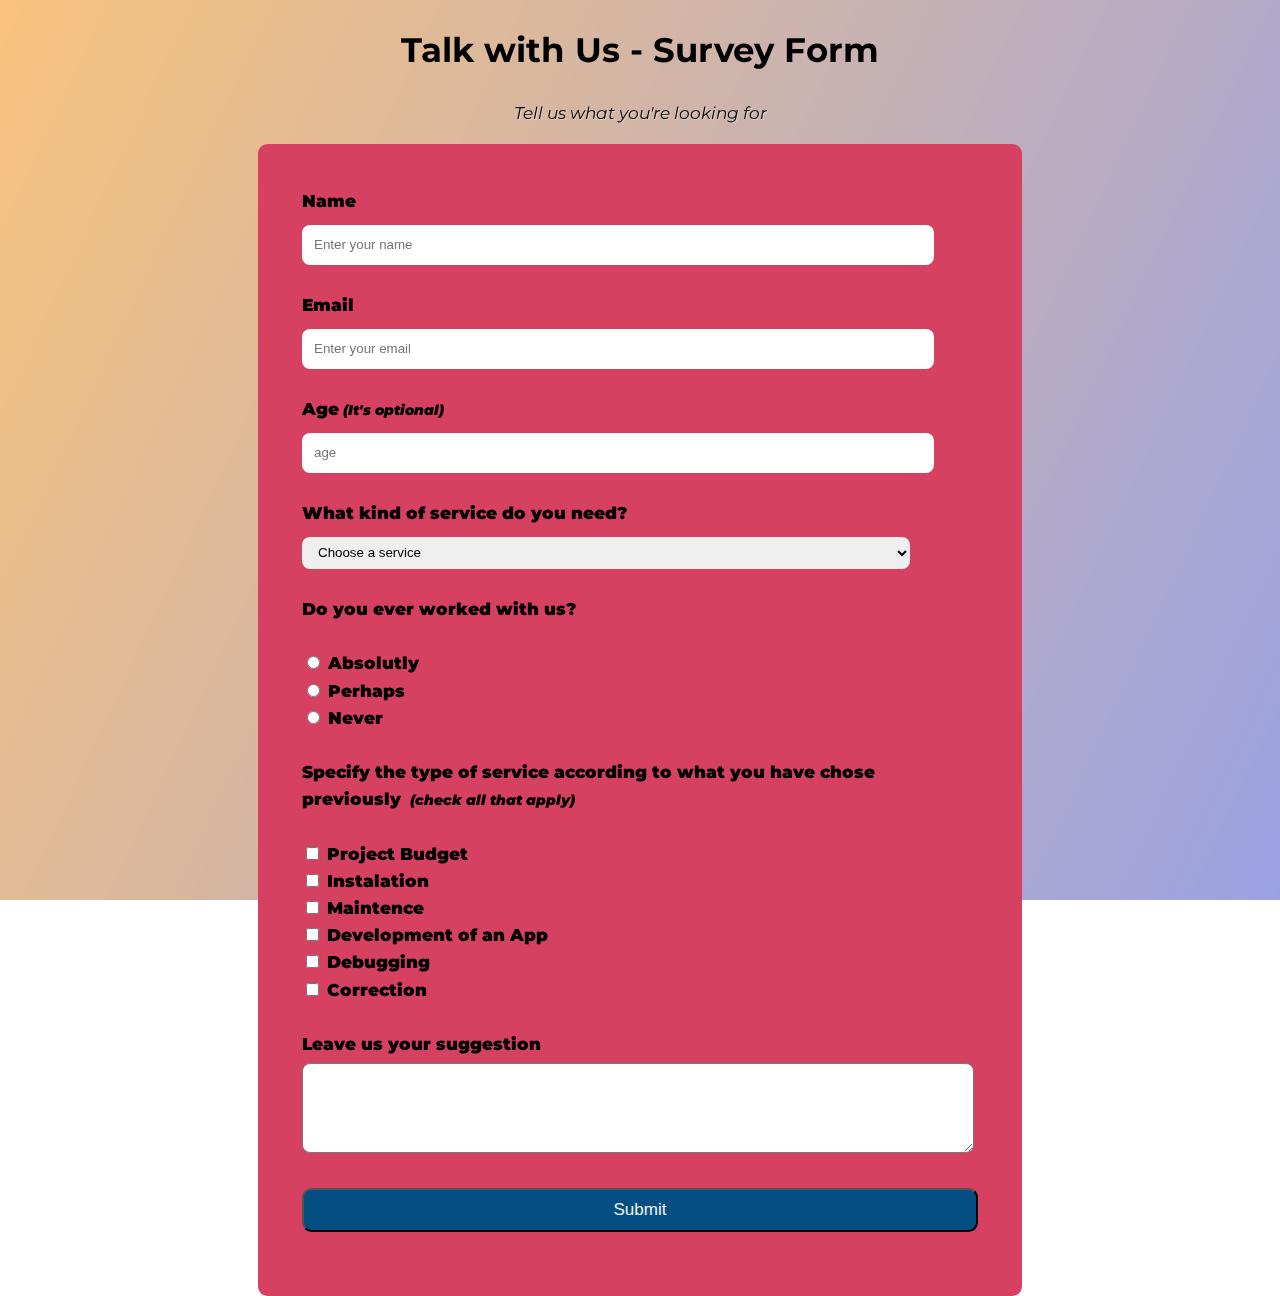
<file: Survey/index.html>
<!DOCTYPE html>
<html lang="en">
<head>
	<meta charset="utf-8">
	<title>Survey Form</title>

	<link rel="stylesheet" type="text/css" href="_css/style.css">

</head>
<body>
	<h1 id="title">Talk with Us - Survey Form</h1>
	<p id="description"><b>Tell us what you're looking for<b></p>

	<form id="survey-form" action="">
		<div class="input-headings">
		<label for="name">Name</label>
		<input id="name-label" type="text" name="name" placeholder="Enter your name" maxlength="100" class="form-inputs"required>
		<br>

		<label for="email">Email</label>
		<input id="email-label" type="email" name="email"placeholder="Enter your email" class="form-inputs" required><br>
		

		<label for="number">Age<span class="small">(It's optional)</span></label>
		<input id="number-label" type="number" name="number" placeholder="age" min="18" max="90" class="form-inputs"><br>



		<label for="dropdown" id="service"><b>What kind of service do you need?<b></label>
		<select id="dropdown" class="form-inputs">
		  	<option value="Choose a service" disabled selected>Choose a service</option>
			<option value="Graphic Design">Ghaphic Design</option>
			<option value="Computer Network">Computer Network</option>
			<option value="Software Development">Software Development</option>
			<option value="Home Automation">Home Automation</option>
			<option value="Other">Other</option>
		</select><br>

		<label for="work"><b>Do you ever worked with us?<b></label>
		<br>
		<br>
		<input id="work" type="radio" name="option" value="absolutly">
		<label for="work">Absolutly</label>
		<br>
		
		<input id="work" type="radio" name="option" value="perhaps">
		<label for="work">Perhaps</label>
		<br>
	
		<input id="work" type="radio" name="option" value="never">
		<label for="work">Never</label>
		<br><br>
	
		<label for="checkbox"><b>Specify the type of service according to what you have chose previously <span class="small">(check all that apply)</span><b></label><br><br>
		<input id="checkbox" type="checkbox" name="features" value="budget">
		<label for="checkbox">Project Budget</label><br>

		<input id="checkbox" type="checkbox" name="features" value="instalation">
		<label for="checkbox">Instalation</label><br>

		<input id="checkbox" type="checkbox" name="features" value="maintance">
		<label for="checkbox">Maintence</label><br>

		<input id="checkbox" type="checkbox" name="features" value="development">
		<label id="checkbox">Development of an App</label><br>

		<input id="checkbox" type="checkbox" name="features" value="debugging">
		<label for="checkbox">Debugging</label><br>

		<input id="checkbox" type="checkbox" name="features" value="correction">
		<label for="checkbox">Correction</label><br><br>

		<label for="comment">Leave us your suggestion</label>
		<textarea type="text" id="comment" name="suggestion" rows="5" cols="90" placeholder="Write your suggestion...">	
		</textarea>
		<br><br>

		<button class="submit-btn" id="submit" type="submit" value="submit-sugg">Submit</button>
	  </div>
	</form>
</body>
</html>
</file>
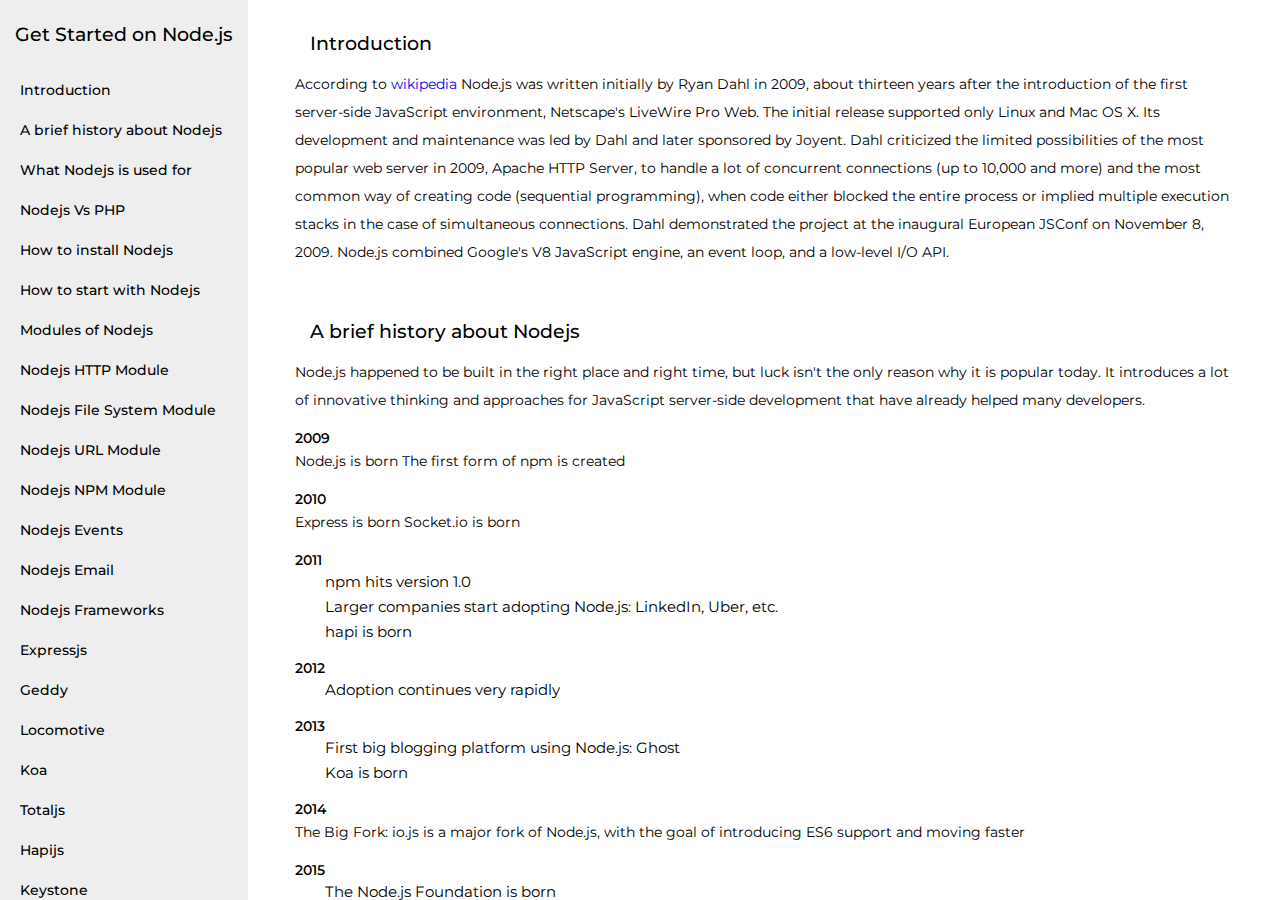
<file: TecnicalDocumentationPage/index.html>
<!DOCTYPE html>
<html lang="eng">
  <head>
    <meta charset="utf-8" />
    <meta name="viewport" content="width-device-width, initial-scale=1.0" />

    <!-- custom css link file -->
    <link rel="stylesheet" href="css/style.css" />
    <title>Tecnical Documentation - Node.js</title>
  </head>

  <body>
    <!-- navbar -->
    <nav id="navbar">
      <header>Get Started on Node.js</header>
      <ul>
        <li><a class="nav-link" href="#Introduction">Introduction</a></li>
        <li>
          <a class="nav-link" href="#A_brief_history_about_Nodejs">A brief history about Nodejs</a>
        </li>
        <li>
          <a class="nav-link" href="#What_Nodejs_is_used_for">What Nodejs is used for</a>
        </li>
        <li><a class="nav-link" href="#Nodejs_Vs_PHP">Nodejs Vs PHP</a></li>
        <li><a class="nav-link" href="#How_to_install_Nodejs">How to install Nodejs</a></li>
        <li>
          <a class="nav-link" href="#How_to_start_with_Nodejs"
            >How to start with Nodejs</a
          >
        </li>
        <li><a class="nav-link" href="#Modules_of_Nodejs">Modules of Nodejs</a></li>

        <li><a class="nav-link" href="#Nodejs_HTTP_Module">Nodejs HTTP Module</a></li>

        <li>
          <a class="nav-link" href="#Nodejs_File_System_Module">Nodejs File System Module</a>
        </li>
        <li><a class="nav-link" href="#Nodejs_URL_Module">Nodejs URL Module</a></li>
        <li><a class="nav-link" href="#Nodejs_NPM_Module">Nodejs NPM Module</a></li>
        <li><a class="nav-link" href="#Nodejs_Events">Nodejs Events</a></li>
        <li><a class="nav-link" href="#Nodejs_Email">Nodejs Email</a></li>
        <li>
          <a class="nav-link" href="#Nodejs_Frameworks">Nodejs Frameworks</a>
        </li>
        <li><a class="nav-link" href="#Expressjs">Expressjs</a></li>
        <li><a class="nav-link" href="#Geddy">Geddy</a></li>
        <li><a class="nav-link" href="#Locomotive">Locomotive</a></li>
        <li><a class="nav-link" href="#Koa">Koa</a></li>
        <li><a class="nav-link" href="#Totaljs">Totaljs</a></li>
        <li><a class="nav-link" href="#Hapijs">Hapijs</a></li>
        <li><a class="nav-link" href="#Keystone">Keystone</a></li>
        <li><a class="nav-link" href="#Derbyjs">Derbyjs</a></li>
        <li><a class="nav-link" href="#Sailsjs">Sailsjs</a></li>
        <li><a class="nav-link" href="#Mojito">Mojito</a></li>
        <li><a class="nav-link" href="#Restify">Restify</a></li>
        <li><a class="nav-link" href="#Loopback">Loopback</a></li>
        <li><a class="nav-link" href="#Frisby">Frisby</a></li>
        <li><a class="nav-link" href="#Chocolatejs">chocolatejs</a></li>
      </ul>
    </nav>

    <!-- main starts -->
    <main id="main-doc">
      <section class="main-section" id="Introduction">
        <header>Introduction</header>
        <p>
          According to
          <a href="https://en.wikipedia.org/wiki/Node.js">wikipedia</a> Node.js
          was written initially by Ryan Dahl in 2009, about thirteen years after
          the introduction of the first server-side JavaScript environment,
          Netscape's LiveWire Pro Web. The initial release supported only Linux
          and Mac OS X. Its development and maintenance was led by Dahl and
          later sponsored by Joyent. Dahl criticized the limited possibilities
          of the most popular web server in 2009, Apache HTTP Server, to handle
          a lot of concurrent connections (up to 10,000 and more) and the most
          common way of creating code (sequential programming), when code either
          blocked the entire process or implied multiple execution stacks in the
          case of simultaneous connections. Dahl demonstrated the project at the
          inaugural European JSConf on November 8, 2009. Node.js combined
          Google's V8 JavaScript engine, an event loop, and a low-level I/O API.
        </p>

        </div>
      </section>
      <section class="main-section" id="A_brief_history_about_Nodejs">
        <header>A brief history about Nodejs</header>
        <p>
          Node.js happened to be built in the right place and right time, but
          luck isn't the only reason why it is popular today. It introduces a
          lot of innovative thinking and approaches for JavaScript server-side
          development that have already helped many developers.
        </p>

        <div class="date">
          <span>2009</span>
          <p>Node.js is born The first form of npm is created</p>
        </div>

        <div class="date">
          <span>2010</span>
          <p>Express is born Socket.io is born</p>
        </div>

        <div class="date">
          <span>2011</span>
          <ul>
            <li>npm hits version 1.0</li>
            <li>
              Larger companies start adopting Node.js: LinkedIn, Uber, etc.
            </li>
            <li>hapi is born</li>
          </ul>
        </div>

        <div class="date">
          <span>2012</span>
          <ul>
            Adoption continues very rapidly
          </ul>
        </div>

        <div class="date">
          <span>2013</span>
          <ul>
            <li>First big blogging platform using Node.js: Ghost</li>
            <li>Koa is born</li>
          </ul>
        </div>

        <div class="date">
          <span>2014</span>
          <p>
            The Big Fork: io.js is a major fork of Node.js, with the goal of
            introducing ES6 support and moving faster
          </p>
        </div>

        <div class="date">
          <span>2015</span>
          <ul>
            <li>The Node.js Foundation is born</li>
            <li>IO.js is merged back into Node.js</li>
            <li>npm introduces private modules</li>
            <li>Node.js 4 (versions 1, 2 and 3 never previously released)</li>
          </ul>
        </div>

        <div class="date">
          <span>2016</span>
          <ul>
            <li>The leftpad incident</li>
            <li>Yarn is born</li>
            <li>Node.js 6</li>
          </ul>
        </div>

        <div class="date">
          <span>2017</span>
          <ul>
            <li>npm focuses more on security</li>
            <li>Node.js 8</li>
            <li>HTTP/2</li>
            <li>
              V8 introduces Node.js in its testing suite, officially making
              Node.js a target for the JS engine, in addition to Chrome
            </li>
            <li>3 billion npm downloads every week</li>
          </ul>
        </div>

        <div class="date">
          <span>2018</span>
          <ul>
            <li>Node.js 10</li>
            <li>ES modules .mjs experimental support</li>
            <li>Node.js 11</li>
          </ul>
        </div>

        <div class="date">
          <span>2019</span>
          <ul>
            <li>Node.js 12</li>
            <li>Node.js 13</li>
          </ul>
        </div>

        <div class="date">
          <span>2020</span>
          <ul>
            <li>Node.js 14</li>
            <li>Node.js 15</li>
          </ul>
        </div>

        <div class="date">
          <span>2021</span>
          <ul>
            <li>Node.js 16</li>
            <li>Node.js 17</li>
          </ul>
        </div>
      </section>
      <section class="main-section" id="What_Nodejs_is_used_for">
        <header>What Nodejs is used for</header>
        <p>
          Node.js has proved itself useful for developing applications that make
          use of the ability to run JavaScript both on the client as well as on
          the server side. According to a survey made by the Node.js Foundation,
          whose mission is to enable widespread adoption and help accelerate the
          development of Node.js, web applications are the top use case, with a
          share of 85%. But as the examples below illustrate, they are not the
          only one.
        </p>
        <ul>
          <li>Chat applications</li>
          <li>Streaming applications</li>
          <li>Command-line applications</li>
          <li>Browser games</li>
          <li>Embedded systems</li>
        </ul>
      </section>
      <section class="main-section" id="Nodejs_Vs_PHP">
        <header>Nodejs Vs PHP</header>
        <p>
          PHP and Node.js are two of the major backend technologies that power
          web applications. PHP is older between the two, so it naturally has a
          larger community and major projects in its kitty. That said, the PHP
          community has started realizing a lack of relevant and updated
          projects. Surprisingly, this is exactly where Node.js is most
          successful- building a strong user base across projects meant for
          modern-day use cases.
        </p>

        <p>
          PHP is among the most reliable server-side scripting languages in the
          employ of giants like Facebook, Wikipedia, and Tumblr. This language
          has been around since 1995 and continually benefits from a large
          community that’s sprouted around it.
          <a href="https://www.simform.com/blog/nodejs-vs-php/">[learn more]</a>
        </p>

        <p>
          Although it’s synchronous and works well only with a central server in
          place, it has several built-in functions and libraries that make
          building e-commerce and CMS websites super easy.
        </p>

        <p>
          Launched in 2009, Node.js has quickly established its dominance in key
          web-application categories. Used by LinkedIn, Netflix, Medium, and
          other big players, its popular asynchronous architecture gives it the
          efficiency and speed crucial for the handling of queries.
        </p>

        <p>
          While PHP is a scripting language and Node.js is a runtime
          environment, both are widely used as backend technologies for web-app
          development. With the help of libraries, frameworks, and APIs, both
          Node.js and PHP prove ideal for an array of projects.
          <a href="https://www.simform.com/blog/nodejs-vs-php/">[learn more]</a>
        </p>
      </section>
      <section class="main-section" id="How_to_install_Nodejs">
        <header>How to install Nodejs</header>

        <p>
          According to the website <a>nodejs.dev</a> Node.js can be installed in
          different ways. They highlights the most common and convenient ones.
          Official packages for all the major platforms are available at
          <a href="https://nodejs.dev/download/">https://nodejs.dev/download/</a
          >.<br />
          One very convenient way to install Node.js is through a package
          manager. In this case, every operating system has its own. Other
          package managers for MacOS, Linux, and Windows are listed in
          <a
            href="https://nodejs.dev/download/package-manager/
          "
            >https://nodejs.dev/download/package-manager/.</a
          ><br /><br />
          <code class="code">nvm</code> is a popular way to run Node.js. It allows you to
          easily switch the Node.js version, and install new versions to try and
          easily rollback if something breaks, for example. It is also very
          useful to test your code with old Node.js versions.<br />
          See
          <a href="https://github.com/nvm-sh/nvm "
            >https://github.com/nvm-sh/nvm
          </a>
          for more information about this option. In any case, when Node.js is
          installed you'll have access to the node executable program in the
          command line.
        </p>
      </section>
      <section class="main-section" id="How_to_start_with_Nodejs">
        <header>How to start with Nodejs</header>
        <p>A simple hello word program in Node.js</p>
        <div class="code">
          <pre>
            <code>
            var http = require('http');
          
            http.createServer(function (req, res) {
              res.writeHead(200, {'Content-Type': 'text/plain'});
              res.end('Hello World!');
            }).listen(8080);
          </code>
          </pre>
        </div>
      </section>
      <section class="main-section" id="Modules_of_Nodejs">
        <header>Modules of Nodejs</header>

        <p>
          Module in Node.js is a simple or complex functionality organized in
          single or multiple JavaScript files which can be reused throughout the
          Node.js application. Each module in Node.js has its own context, so it
          cannot interfere with other modules or pollute global scope. Also,
          each module can be placed in a separate .js file under a separate
          folder.
        </p>

        <p>
          Node.js implements CommonJS modules standard. CommonJS is a group of
          volunteers who define JavaScript standards for web server, desktop,
          and console application.
        </p>
        <h4>Node.js Module Types</h4>

        <p>Node.js includes three types of modules:</p>

        <ol>
          <li>Core Modules</li>
          <li>Local Modules</li>
          <li>Third Party Modules</li>
        </ol>
      </section>
      <section class="main-section" id="Nodejs_HTTP_Module">
        <header>Nodejs HTTP Module</header>

        <p>
          The Built-in HTTP Module Node.js has a built-in module called HTTP,
          which allows Node.js to transfer data over the Hyper Text Transfer
          Protocol (HTTP). To include the HTTP module, use the require() method:
          var http = require('http');
        </p>

        <div class="code">
          <pre>
              <code>
              var http = require('http');
                //create a server object:
                http.createServer(function (req, res) {
                  res.write('Hello World!'); //write a response to the client
                  res.end(); //end the response
                }).listen(8080); //the server object listens on port 8080
            </code>
          </pre>
        </div>
      </section>
      <section class="main-section" id="Nodejs_File_System_Module">
        <header>Nodejs File System Module</header>
        <p>
          The Node.js file system module allows you to work with the file system
          on your computer.
        </p>

        <p>
          To include the File System module, use the
          <code class="code">require()</code> method:
        </p>

        <div class="code">
          <pre><code>var fs = require('fs');</code></pre>
        </div>

        <p>Common use for the File System module:</p>

        <ul>
          <li>Read files</li>
          <li>Create files</li>
          <li>Update files</li>
          <li>Delete files</li>
          <li>Rename files</li>
        </ul>

        <p>
          Create a Node.js file that reads the HTML file, and return the
          content:
        </p>

        <div class="code">
          <pre>
            <code>
              var http = require('http');
              var fs = require('fs');
              http.createServer(function (req, res) {
                fs.readFile('demofile1.html', function(err, data) {
                  res.writeHead(200, {'Content-Type': 'text/html'});
                  res.write(data);
                  return res.end();
                });
              }).listen(8080);
            </code>
          </pre>
        </div>

        <h4>Create Files</h4>
        <p>The File System module has methods for creating new files:</p>

        <ul>
          <li>fs.appendFile()</li>
          <li>fs.open()</li>
          <li>fs.writeFile()</li>
        </ul>
        <p>
          The <code>fs.appendFile()</code> method appends specified content to a
          file. If the file does not exist, the file will be created:
        </p>

        <p>Create a new file using the <code class="code">appendFile()</code> method:</p>

        <div class="code">
          <pre>
              <code>
                var fs = require('fs');
                fs.appendFile('mynewfile1.txt', 'Hello content!', function (err) {
                  if (err) throw err;
                  console.log('Saved!');
                });
              </code>
            </pre>
        </div>
      </section>
      <section class="main-section" id="Nodejs_URL_Module">
        <header>Nodejs URL Module</header>

        <p>The URL module splits up a web address into readable parts.</p>

        <p>To include the URL module, use the require() method:</p>

        <code class="code">var url = require('url');</code>

        <p>
          Parse an address with the <code class="code">url.parse()</code> method, and it will
          return a URL object with each part of the address as properties:
        </p>

        <p>Split a web address into readable parts:</p>
        <div class="code">
          <pre>
            <code>
          
            var url = require('url');
            var adr = 'http://localhost:8080/default.htm?year=2017&month=february';
            var q = url.parse(adr, true);
            console.log(q.host); //returns 'localhost:8080'
            console.log(q.pathname); //returns '/default.htm'
            console.log(q.search); //returns '?year=2017&month=february'
            var qdata = q.query; //returns an object: { year: 2017, month: 'february' }
            console.log(qdata.month); //returns 'february'
          </code>
                </pre>
        </div>
      </section>
      <section class="main-section" id="Nodejs_NPM_Module">
        <header>Nodejs NPM Module</header>

        <h4>What is NPM?</h4>
        <p>
          NPM is a package manager for Node.js packages, or modules if you like.
        </p>

        <p>
          www.npmjs.com hosts thousands of free packages to download and use.
        </p>

        <p>
          The NPM program is installed on your computer when you install Node.js
        </p>

        <h4>What is a Package?</h4>
        <p>
          A package in Node.js contains all the files you need for a module.
        </p>

        <p>Modules are JavaScript libraries you can include in your project</p>

        <h4>Download a Package</h4>
        <p>Downloading a package is very easy.</p>

        <p>
          Open the command line interface and tell NPM to download the package
          you want.
        </p>

        <p>I want to download a package called "upper-case":</p>
        <p>Download "upper-case":</p>

        <code class="code">C:\Users\Your Name>npm install upper-case</code>

        <p>Now you have downloaded and installed your first package!</p>

        <p>
          NPM creates a folder named "node_modules", where the package will be
          placed. All packages you install in the future will be placed in this
          folder. My project now has a folder structure like this:
        </p>

        <code class="code">C:\Users\My Name\node_modules\upper-case</code>

        <h4>Using a Package</h4>
        <p>Once the package is installed, it is ready to use.</p>

        <p>
          Include the "upper-case" package the same way you include any other
          module:
        </p>
        <code class="code">var uc = require('upper-case');</code>

        <p>
          Create a Node.js file that will convert the output "Hello World!" into
          upper-case letters:
        </p>
        <div class="code">
          <pre>
            <code>
              var http = require('http');
              var uc = require('upper-case');
              http.createServer(function (req, res) {
                res.writeHead(200, {'Content-Type': 'text/html'});
                res.write(uc.upperCase("Hello World!"));
                res.end();
              }).listen(8080);
            </code>
         </pre>
        </div>

        <p>
          Save the code above in a file called "demo_uppercase.js", and initiate
          the file:
        </p>

        <p>Initiate demo_uppercase:</p>

        <code class="code">C:\Users\Your Name>node demo_uppercase.js</code>
      </section>
      <section class="main-section" id="Nodejs_Events">
        <header>Nodejs Events</header>

        <p>Node.js is perfect for event-driven applications.</p>
        <h4>Events in Node.js</h4>
        <p>
          Every action on a computer is an event. Like when a connection is made
          or a file is opened.
        </p>

        <p>
          Objects in Node.js can fire events, like the readStream object fires
          events when opening and closing a file:
        </p>
        <div class="code">
          <pre>
            <code>
              var fs = require('fs');
              var rs = fs.createReadStream('./demofile.txt');
              rs.on('open', function () {
                console.log('The file is open');
              });
            </code>
          </pre>
        </div>
        

        <h4>Events Module</h4>
        <p>
          Node.js has a built-in module, called "Events", where you can create-,
          fire-, and listen for- your own events.
        </p>

        <p>
          To include the built-in Events module use the require() method. In
          addition, all event properties and methods are an instance of an
          EventEmitter object. To be able to access these properties and
          methods, create an EventEmitter object:
        </p>

        <div class="code">
          <pre>
            <code>
              var events = require('events');
              var eventEmitter = new events.EventEmitter();
            </code>
          </pre>
        </div>
      </section>
      <section class="main-section" id="Nodejs_Email">
        <header>Nodejs Email</header>

        <h4>The Nodemailer Module</h4>
        <p>
          The Nodemailer module makes it easy to send emails from your computer.
        </p>

        <p>The Nodemailer module can be downloaded and installed using npm:</p>
        <code class="code">C:\Users\Your Name>npm install nodemailer</code>

        <p>
          After you have downloaded the Nodemailer module, you can include the
          module in any application:
        </p>
        <code class="code">var nodemailer = require('nodemailer');</code>

        <h4>Send an Email</h4>
        <p>Now you are ready to send emails from your server.</p>

        <p>
          Use the username and password from your selected email provider to
          send an email. This tutorial will show you how to use your Gmail
          account to send an email:
        </p>

        <div class="code">
          <pre>
            <code>
                  var nodemailer = require('nodemailer');
              var transporter = nodemailer.createTransport({
                service: 'gmail',
                auth: {
                  user: 'youremail@gmail.com',
                  pass: 'yourpassword'
                }
              });
              var mailOptions = {
                from: 'youremail@gmail.com',
                to: 'myfriend@yahoo.com',
                subject: 'Sending Email using Node.js',
                text: 'That was easy!'
              };
              transporter.sendMail(mailOptions, function(error, info){
                if (error) {
                  console.log(error);
                } else {
                  console.log('Email sent: ' + info.response);
                }
              });
            </code>
          </pre>
        </div>

        <p>And that's it! Now your server is able to send emails.</p>

        <h4>Multiple Receivers</h4>
        <p>
          To send an email to more than one receiver, add them to the "to"
          property of the mailOptions object, separated by commas:
        </p>

        <div class="code">
          <pre>
            <code>
              var mailOptions = {
                from: 'youremail@gmail.com',
                to: 'myfriend@yahoo.com, myotherfriend@yahoo.com',
                subject: 'Sending Email using Node.js',
                text: 'That was easy!'
              }
            </code>
          </pre>
        </div>
      </section>
      <section class="main-section" id="Nodejs_Frameworks">
        <header>Nodejs Frameworks</header>

        <p>
          You learned that we need to write lots of low level code ourselves to
          create a web application using Node.js in Node.js web server section.
        </p>

        <p>
          There are various third party open-source frameworks available in Node
          Package Manager which makes Node.js application development faster and
          easy. You can choose an appropriate framework as per your application
          requirements.
        </p>

        <p>The following table lists frameworks for Node.js.</p>
      </section>
      <section class="main-section" id="Expressjs">
        <header>Expressjs</header>

        <p>
          Express is a minimal and flexible Node.js web application framework
          that provides a robust set of features for web and mobile
          applications. This is the most popular framework as of now for
          Node.js.
        </p>
      </section>
      <section class="main-section" id="Geddy">
        <header>Geddy</header>

        <p>
          Geddy is a simple, structured web application framework for Node.js
          based on MVC architecture.
        </p>
      </section>
      <section class="main-section" id="Locomotive">
        <header>Locomotive</header>

        <p>
          Locomotive is MVC web application framework for Node.js. It supports
          MVC patterns, RESTful routes, and convention over configuration, while
          integrating seamlessly with any database and template engine.
          Locomotive builds on Express, preserving the power and simplicity
          you've come to expect from Node.
        </p>
      </section>
      <section class="main-section" id="Koa">
        <header>Koa</header>

        <p>
          Koa is a new web framework designed by the team behind Express, which
          aims to be a smaller, more expressive, and more robust foundation for
          web applications and APIs.
        </p>
      </section>
      <section class="main-section" id="Totaljs">
        <header>Totaljs</header>

        <p>
          Totaljs is free web application framework for building web sites and
          web applications using JavaScript, HTML and CSS on Node.js
        </p>
      </section>
      <section class="main-section" id="Hapijs">
        <header>Hapijs</header>

        <p>
          Hapi is a rich Node.js framework for building applications and
          services.
        </p>
      </section>
      <section class="main-section" id="Keystone">
        <header>Keystone</header>

        <p>
          Keystone is the open source framework for developing database-driven
          websites, applications and APIs in Node.js. Built on Express and
          MongoDB.
        </p>
      </section>
      <section class="main-section" id="Derbyjs">
        <header>Derbyjs</header>

        <p>
          Derby support single-page apps that have a full MVC structure,
          including a model provided by Racer, a template and styles based view,
          and controller code with application logic and routes.
        </p>
      </section>
      <section class="main-section" id="Sailsjs">
        <header>Sailsjs</header>

        <p>
          Sails makes it easy to build custom, enterprise-grade Node.js apps. It
          is designed to emulate the familiar MVC pattern of frameworks like
          Ruby on Rails, but with support for the requirements of modern apps:
          data-driven APIs with a scalable, service-oriented architecture. It's
          especially good for building chat, realtime dashboards, or multiplayer
          games; but you can use it for any web application project - top to
          bottom.
        </p>
      </section>
      <section class="main-section" id="Mojito">
        <header>Mojito</header>

        <p>
          This HTML5 framework for the browser and server from Yahoo offers
          direct MVC access to the server database through the local routines.
          One clever feature allows the code to migrate. If the client can't run
          JavaScript for some reason, Mojito will run it on the server -- a
          convenient way to handle very thin clients.
        </p>
      </section>
      <section class="main-section" id="Restify">
        <header>Restify</header>

        <p>
          Restify is a node.js module built specifically to enable you to build
          correct REST web services
        </p>
      </section>
      <section class="main-section" id="Loopback">
        <header>Loopback</header>

        <p>Loopback is an open-source Node.js API framework.</p>
      </section>
      <section class="main-section" id="Frisby">
        <header>Frisby</header>

        <p>
          Frisby is a REST API testing framework built on node.js and Jasmine
          that makes testing API endpoints easy, fast, and fun.
        </p>
      </section>
      <section class="main-section" id="Chocolatejs">
        <header>Chocolatejs</header>
        <p>
          Chocolate is a simple webapp framework built on Node.js using
          Coffeescript.
        </p>
      </section>
    </main>

    <script
      src="https://cdn.freecodecamp.org/testable-projects-fcc/v1/bundle.js"
      type="text/javascript"
    ></script>
  </body>
</html>
</file>
<file: Survey/_css/style.css>
@import url('https://fonts.googleapis.com/css2?family=Montserrat:wght@100;300&family=Yusei+Magic&display=swap');

:root{
	--color-bright-yellow-alpha:rgba(99.6%, 69.8%, 21.2%, 0.6);
	--color-moderate-red:#d64161;
	--color-white:#f3f3f3;
	--color-dark-blue:#034f84;
}

body{
	font-size: 17px;
	font-family: 'Montserrat', sans-serif;
	font-weight: 400;
	line-height: 1.6;
	margin:0;
}

body::before {
	content: '';
	position: fixed;
	top: 0;
	left: 0;
	height: 100%;
	width: 100%;
	z-index: -1;
	background: var(--color-bright-yellow-alpha);
	background-image:linear-gradient(115deg, rgba(245,185,118, 0.6), rgba(130,150,250, 0.8)),
	url(https://www.2xmtechnology.com.au/media/2xm-technology/client/News%20articles/Tech%20team%20jobs%20vibrant%202XM%20Technology.jpg); 
	background-repeat: no-repeat;
	background-position: center;
	background-size: cover;
}

form{
	background-color: var(--color-moderate-red);
	width: 700px;
	margin: auto;
	padding: 2rem 2rem;
	border-radius: 0.6rem;
}

h1{
	text-align: center;
	font-weight: 700;
}


#description{
	text-align: center;
	font-weight: 300;
	font-style: italic;
	text-shadow: 1px 1px 1px rgba(255, 255, 255, 0.4);
}

.submit-btn{
	width: 100%;
	border-radius: .60rem;
	background-color:  var(--color-dark-blue);
	color: var(--color-white);
	cursor: pointer;
	padding: .6rem;
	font-weight: 400;
	font-size: 17px;
	cursor: pointer;
}
.small{
	font-size: 0.87rem;
	font-style: italic;
	margin-left: 0.25rem;
}

.input-headings{
	margin:0 auto 1.25rem auto;
	padding: .75rem;
}

.form-inputs{
	display: block;
	width: 90%;
	height: 2rem;
	padding: 0.25rem 0.75rem;
	border-radius: 0.5rem;
	border: none;
	margin-top: 0.6rem;
	font-weight: 400;
}
#comment{
	text-align: left;
	border-radius: .5rem;
	width: 95.5%;
	height: 5rem;
	padding: 0.25rem 0.75rem;
	margin-top: 0.30rem;
}
</file>
<file: TecnicalDocumentationPage/css/style.css>
@import url('https://fonts.googleapis.com/css2?family=Montserrat:wght@100;200;300;400;500;600;700&family=Nunito:wght@200;300;400;600;700&family=Poppins:wght@200;300;400;500;600;700&display=swap');

/* formating the page */

* {
    box-sizing: border-box;
    outline: none;
    border: none;
    text-decoration: none;
    font-family: 'Montserrat', sans-serif;
    margin: 0;
    padding: 0;
}

body{
    display: flex;
    font-size: 14px;
}

header{
    font-size: 19px;
    font-weight: 500; 
    margin: 15px;  
}

/* Navbar starts here */
#navbar{
    max-width: 700px;
    height: 100vh;
    overflow-y: scroll;
    background-color: #eee;
    line-height: 2.5rem;
}
nav ul {
    list-style-type: none;
   margin-left: 15px;
   font-weight: 500;
}
.nav-link{
    text-decoration: none;
    padding: 5px;
    color: #000;
}
nav ul li:hover{
    background-color: #fff;
}

/* main section starts here */

#main-doc{
    flex: 1;
    overflow-y: scroll;
    height: 100vh;
}
section{
    padding: 17px;
    margin: 0 30px 0 30px;
}
p{
    line-height: 28px;
    font-size: 14px;
    font-weight: normal;
    text-align: left;
    margin-bottom: 5px;
}
h4{
    margin: 16px;
}
section ul {
    line-height: 25px;
    font-size: 15px;
    font-weight: normal;
    text-align: justify;
    margin-left: 30px;
}

code{
    font-size: 13.5px;
    padding: 3px;
}
.code{
    background-color: #f1f1f1;
}

.date{ 
    margin-top: 15px;
}

.date span {
    font-size: 14px;
    font-weight: 550;
}
.date ul{
    list-style-type: none;
}

#node_module ol{
    margin-left: 30px;
}

/*---------  media query -------*/
 @media (max-width: 768px){

    body{
        display: flex;
        font-size: 14px;
        flex-direction: column;

    }
    #main-doc{
        overflow-y: scroll;
        height: 100vh;
    }

    #navbar{
        height: 100vh;
        overflow-y: scroll;
        background-color: #eee;
        line-height: 1.75rem;
        text-align: center;
    }
 }
</file>
